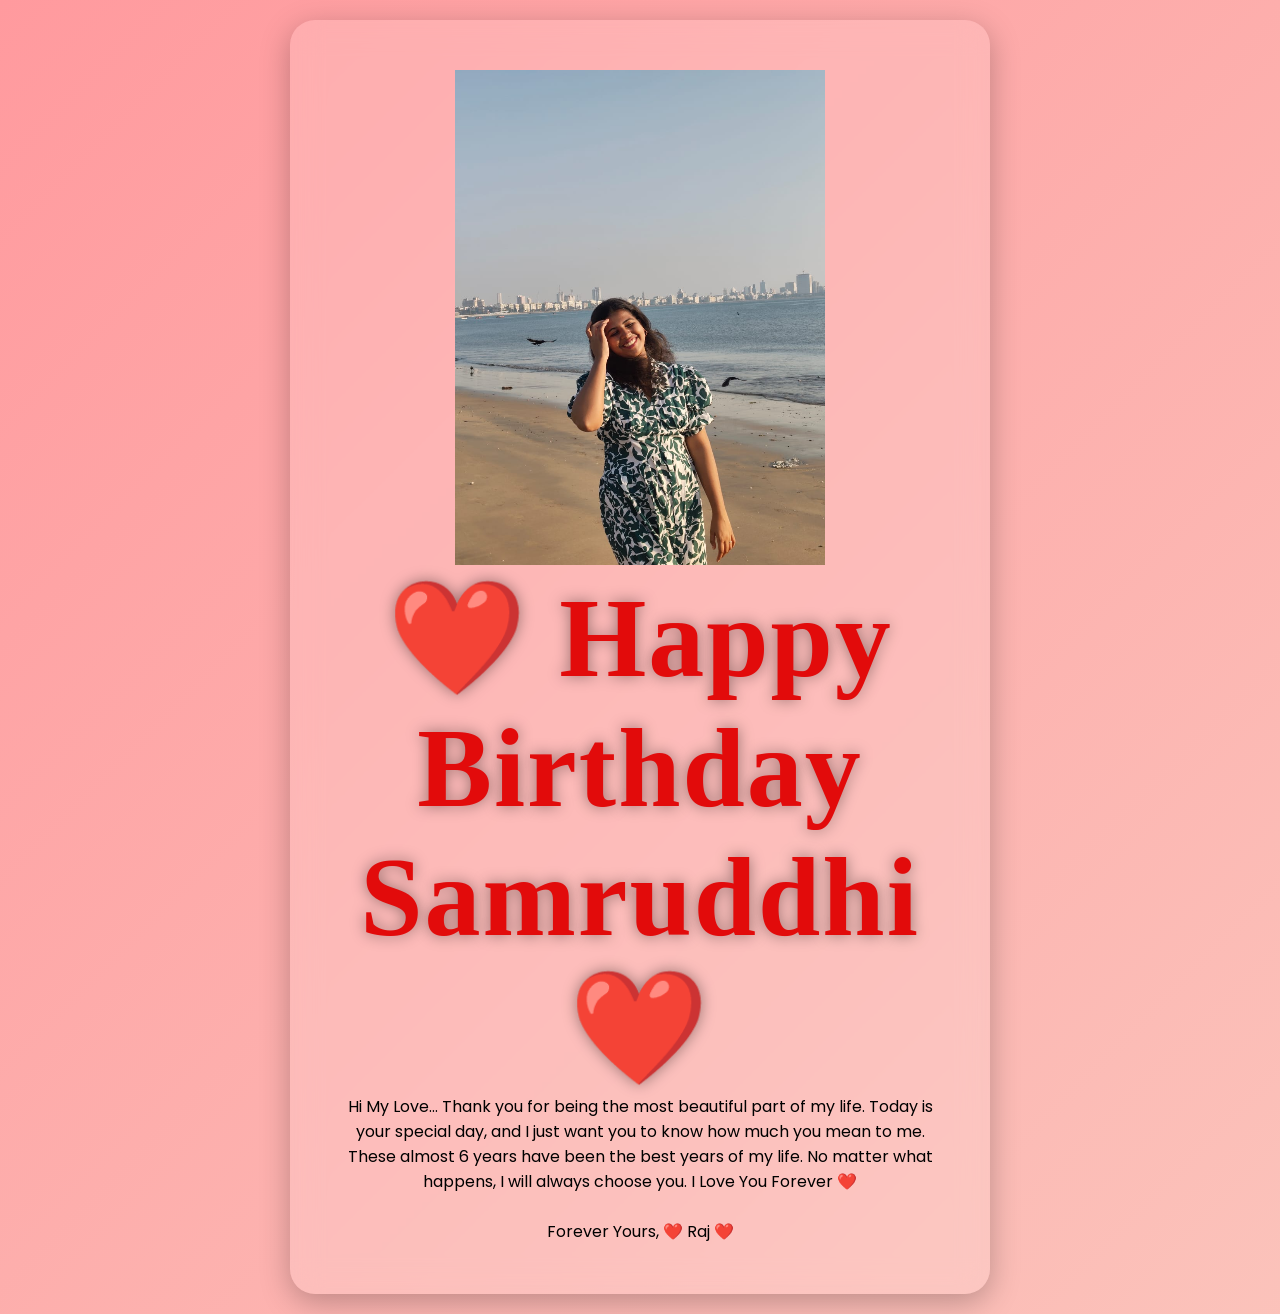
<file: gift.html>
<!DOCTYPE html>
<html lang="en">
<head>
    <meta charset="UTF-8">
    <meta name="viewport" content="width=device-width, initial-scale=1.0">
    <title>Your Surprise ❤️</title>

    <link rel="stylesheet" href="style.css">
</head>

<body>

<section class="hero">

<div class="glass">

<img src="us.png" class="surprise-photo">

<h1>❤️ Happy Birthday Samruddhi ❤️</h1>

<p class="gift-message">

Hi My Love...

Thank you for being the most beautiful part of my life.

Today is your special day, and I just want you to know how much you mean to me.

These almost 6 years have been the best years of my life.

No matter what happens, I will always choose you.

I Love You Forever ❤️

<br><br>

Forever Yours,

❤️ Raj ❤️

</p>

</div>

</section>

</body>
</html>
</file>
<file: style.css>
/* Google Font */
@import url('https://fonts.googleapis.com/css2?family=Poppins:wght@300;400;600;700&family=Great+Vibes&display=swap');

*{
    margin:0;
    padding:0;
    box-sizing:border-box;
    scroll-behavior:smooth;
}

body{
    font-family:'Poppins',sans-serif;
    background:linear-gradient(135deg,#ff9a9e,#fad0c4,#fad0c4,#fbc2eb);
    background-size:400% 400%;
    animation:bgMove 10s ease infinite;
    color:rgb(0, 0, 0);
    overflow-x:hidden;
}

@keyframes bgMove{
    0%{background-position:0% 50%;}
    50%{background-position:100% 50%;}
    100%{background-position:0% 50%;}
}

/* HERO */

.hero{
    min-height:80vh;
    display:flex;
    justify-content:center;
    align-items:center;
    text-align:center;
    padding:20px;
}

.glass{
    width:90%;
    max-width:700px;
    padding:50px;
    border-radius:25px;
    background:rgba(255,255,255,.15);
    backdrop-filter:blur(15px);
    box-shadow:0 8px 30px rgba(0,0,0,.25);
}

.hero h2{
    .hero h2{
    font-family: 'Cinzel', serif;
    font-size: 2.8rem;
    color: #fc3e0e;
    letter-spacing: 4px;
}
}


  .hero h1{
    font-family: 'Parisienne', cursive;
    font-size: 7rem;
    color: #e20b0b;
    text-shadow: 0 0 15px rgba(0,0,0,0.4);
    letter-spacing: 2px;
}
#typing{
    font-size:1.2rem;
    min-height:70px;
    margin-bottom:30px;
}

button{
    padding:15px 35px;
    border:none;
    border-radius:50px;
    cursor:pointer;
    background:#ff0059;
    color:white;
    font-size:18px;
    transition:.4s;
}

button:hover{
    transform:scale(1.08);
    background:#ff0066;
}

/* SECTION */

section{
    padding:80px 10%;
}

section h2{
    text-align:center;
    margin-bottom:40px;
    font-size:2.4rem;
}

/* STORY */

.timeline{
    display:grid;
    grid-template-columns:repeat(auto-fit,minmax(250px,1fr));
    gap:30px;
}

.card{
    background:rgba(255,255,255,.18);
    backdrop-filter:blur(12px);
    border-radius:20px;
    padding:30px;
    transition:.4s;
}

.card:hover{
    transform:translateY(-10px);
}

.card h3{
    margin-bottom:15px;
}

/* GALLERY */

.photos{
    display:grid;
    grid-template-columns:repeat(auto-fit,minmax(220px,1fr));
    gap:25px;
}

.photos img{
    width:100%;
    height:280px;
    object-fit:cover;
    border-radius:20px;
    transition:.5s;
    box-shadow:0 10px 20px rgba(0,0,0,.3);
}

.photos img:hover{
    transform:scale(1.05);
}

/* LETTER */

.letter p{
    max-width:900px;
    margin:auto;
    text-align:center;
    line-height:1.9;
    font-size:18px;
    background:rgba(255,255,255,.15);
    padding:40px;
    border-radius:20px;
}

/* COUNTDOWN */

#timer{
    display:flex;
    justify-content:center;
    flex-wrap:wrap;
    gap:30px;
}

#timer div{
    width:140px;
    height:140px;
    background:rgba(255,255,255,.15);
    border-radius:20px;
    display:flex;
    flex-direction:column;
    justify-content:center;
    align-items:center;
}

#timer span{
    font-size:40px;
    font-weight:bold;
}

/* SURPRISE */

.surprise{
    text-align:center;
}

#surpriseMessage{
    margin-top:35px;
    font-size:2rem;
    color:#fff;
}

/* FOOTER */

footer{
    text-align:center;
    padding:50px 20px;
    background:rgba(0,0,0,.2);
}

/* FLOATING HEARTS */

.hearts{
    position:fixed;
    top:0;
    left:0;
    width:100%;
    height:100%;
    overflow:hidden;
    pointer-events:none;
}

.hearts span{
    position:absolute;
    color:#ff0066;
    font-size:25px;
    animation:heartMove linear infinite;
}

@keyframes heartMove{
    0%{
        transform:translateY(100vh) scale(0);
        opacity:0;
    }

    30%{
        opacity:1;
    }

    100%{
        transform:translateY(-120vh) scale(1.5);
        opacity:0;
    }
}

/* RESPONSIVE */

@media(max-width:768px){

.hero h1{
    font-size:3rem;
}

.hero h2{
    font-size:1.6rem;
}

.glass{
    padding:30px;
}

.surprise-photo{
    max-width:300px;
    width:90%;
}

section{
    padding:60px 20px;
}

#timer div{
    width:110px;
    height:110px;
}

.photos img{
    height:220px;
}

}
</file>
